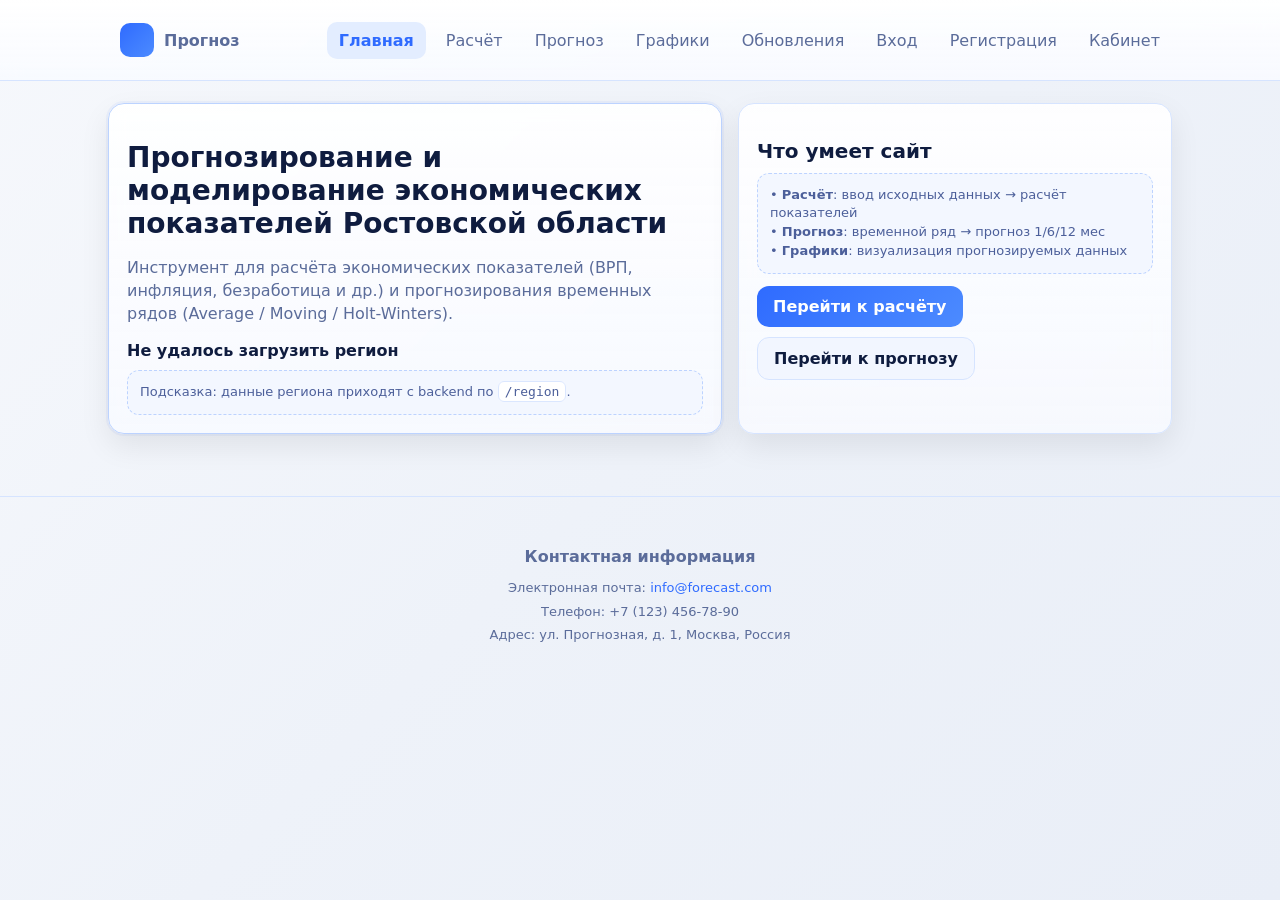
<file: frontend/index.html>
<!DOCTYPE html>
<html lang="ru">
<head>
  <meta charset="UTF-8" />
  <meta name="viewport" content="width=device-width, initial-scale=1.0"/>
  <title>Главная</title>
  <link rel="stylesheet" href="style.css">
</head>
<body>

<header>
  <div class="nav">
    <a class="brand" href="index.html">
      <span class="brand-badge"></span>
      <span>Прогноз</span>
    </a>

    <nav>
       <a href="index.html" id="nav-home">Главная</a>
      <a href="calc.html" id="nav-calc">Расчёт</a>
      <a href="forecast.html" id="nav-forecast">Прогноз</a>
      <a href="charts.html" id="nav-charts">Графики</a>
      <a href="updates.html" id="nav-updates">Обновления</a>
      <a href="login.html" id="nav-login">Вход</a>
      <a href="register.html" id="nav-register">Регистрация</a>
      <a href="account.html" id="nav-account">Кабинет</a>
    </nav>
  </div>
</header>
<script>
  const map={"index.html":"nav-home","calc.html":"nav-calc","forecast.html":"nav-forecast","charts.html":"nav-charts","updates.html":"nav-updates"};
  const file=location.pathname.split("/").pop()||"index.html";
  const id=map[file]; if(id) document.getElementById(id).classList.add("active");
</script>

<div class="container">
  <div class="grid">

    <div class="card glow span7">
      <h1>Прогнозирование и моделирование экономических показателей Ростовской области</h1>
      <p>Инструмент для расчёта экономических показателей (ВРП, инфляция, безработица и др.) и прогнозирования временных рядов (Average / Moving / Holt-Winters).</p>

      <div class="kpi" id="regionPills">
        <span class="pill"><strong>Загрузка региона…</strong></span>
      </div>

      <div class="hint" id="regionDesc">
        Подсказка: данные региона приходят с backend по <code>/region</code>.
      </div>
    </div>

    <div class="card span5">
      <h2>Что умеет сайт</h2>
      <div class="hint">
        • <strong>Расчёт</strong>: ввод исходных данных → расчёт показателей<br>
        • <strong>Прогноз</strong>: временной ряд → прогноз 1/6/12 мес<br>
        • <strong>Графики</strong>: визуализация прогнозируемых данных<br>
      </div>
      <div class="actions">
        <a class="btn" href="calc.html">Перейти к расчёту</a>
        <a class="btn secondary" href="forecast.html">Перейти к прогнозу</a>
      </div>
    </div>

  </div>
</div>

<!-- Footer Section with Contact Information -->
<footer>
  <div class="contact-info">
    <h3>Контактная информация</h3>
    <p>Электронная почта: <a href="mailto:info@forecast.com">info@forecast.com</a></p>
    <p>Телефон: +7 (123) 456-78-90</p>
    <p>Адрес: ул. Прогнозная, д. 1, Москва, Россия</p>
  </div>
</footer>

<script src="js/api.js"></script>
<script>
  (async () => {
    try{
      const region = await (await fetch("http://127.0.0.1:8000/region")).json();
      const pills = document.getElementById("regionPills");
      pills.innerHTML = `
        <span class="pill"><strong>Регион:</strong> ${region.name}</span>
        <span class="pill"><strong>Площадь:</strong> ${region.area_km2} км²</span>
        <span class="pill"><strong>Население:</strong> ${region.population}</span>
        ${region.vrp ? `<span class="pill"><strong>ВРП:</strong> ${region.vrp}</span>` : ``}
      `;
      document.getElementById("regionDesc").innerHTML =
        `<strong>Отрасли:</strong> ${(region.industries||[]).join(", ")}<br><br>${region.description || ""}`;
    }catch(e){
      document.getElementById("regionPills").innerHTML =
        `<span class="pill"><strong>Не удалось загрузить регион</strong></span>`;
    }
  })();
</script>

</body>
</html>
</file>
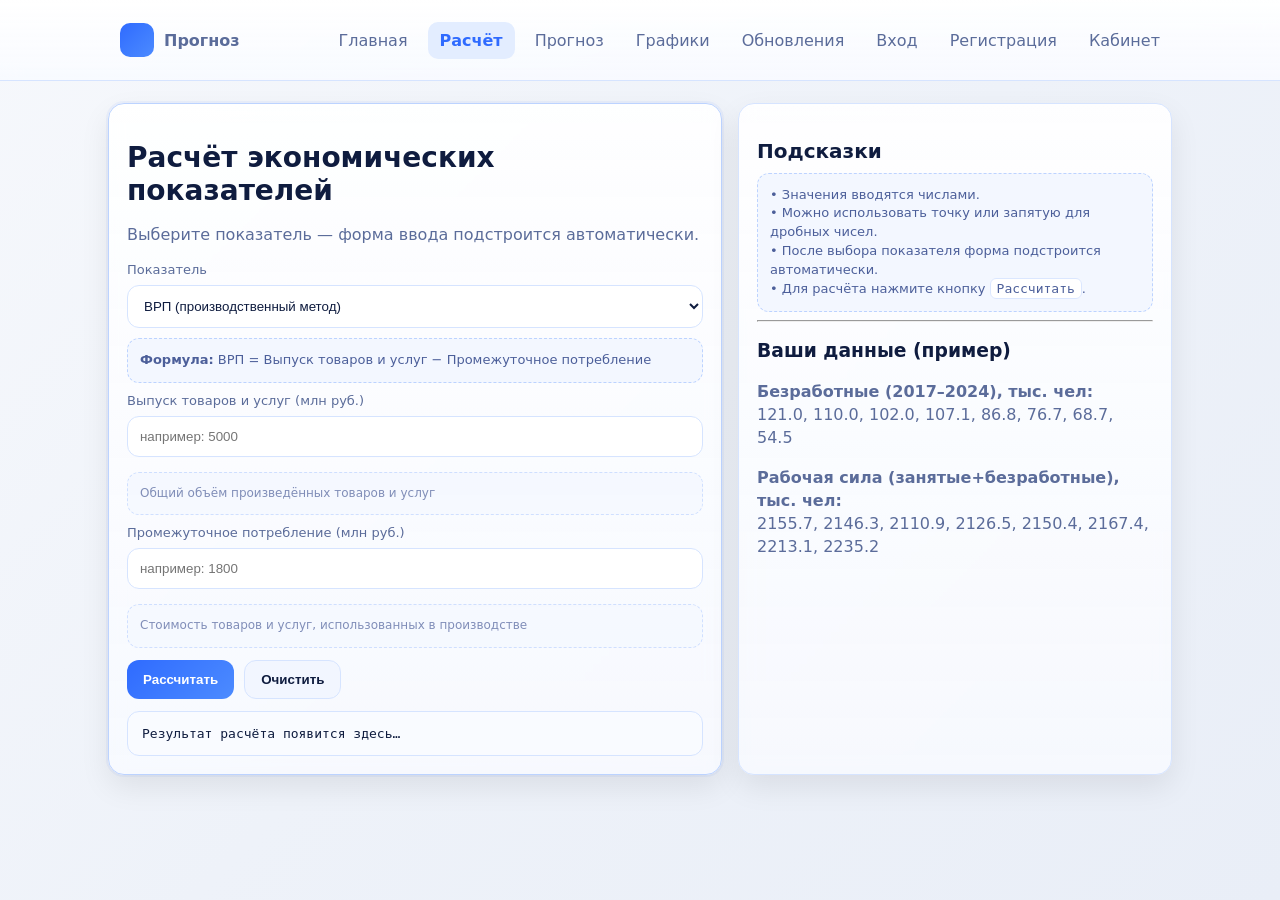
<file: frontend/calc.html>
<!DOCTYPE html>
<html lang="ru">
<head>
  <meta charset="UTF-8" />
  <meta name="viewport" content="width=device-width, initial-scale=1.0"/>
  <title>Расчёт показателей</title>
  <link rel="stylesheet" href="style.css">
</head>
<body>

<header>
  <div class="nav">
    <a class="brand" href="index.html">
      <span class="brand-badge"></span>
      <span>Прогноз</span>
    </a>

    <nav>
      <a href="index.html" id="nav-home">Главная</a>
      <a href="calc.html" id="nav-calc">Расчёт</a>
      <a href="forecast.html" id="nav-forecast">Прогноз</a>
      <a href="charts.html" id="nav-charts">Графики</a>
      <a href="updates.html" id="nav-updates">Обновления</a>
      <a href="login.html" id="nav-login">Вход</a>
      <a href="register.html" id="nav-register">Регистрация</a>
      <a href="account.html" id="nav-account">Кабинет</a>
    </nav>
  </div>
</header>

<script>
  const map={"index.html":"nav-home","calc.html":"nav-calc","forecast.html":"nav-forecast","charts.html":"nav-charts","updates.html":"nav-updates"};
  const file=location.pathname.split("/").pop()||"index.html";
  const id=map[file]; if(id) document.getElementById(id).classList.add("active");
</script>

<div class="container">
  <div class="grid">

    <div class="card glow span7">
      <h1>Расчёт экономических показателей</h1>
      <p>Выберите показатель — форма ввода подстроится автоматически.</p>

      <label>Показатель</label>
      <select id="indicator"></select>

      <div class="hint" id="formulaHint">Подсказка по формуле появится здесь…</div>

      <div id="dynamicFields"></div>

      <div class="actions">
        <button class="btn" onclick="runCalculation()">Рассчитать</button>
              <button class="btn secondary" type="button" onclick="clearFields()">Очистить</button>
      </div>

      <div id="result" class="out">Результат расчёта появится здесь…</div>
    </div>

    <div class="card span5">
      <h2>Подсказки</h2>
      <div class="hint" id="rightHint">
        • Значения вводятся числами (можно с точкой).<br>
        • Поддерживаются единицы измерения — просто смотри подпись поля.<br>
        • Для проверки безработицы используем: <code>Безработные / Рабочая сила × 100</code>.
      </div>

      <hr>

      <h3>Ваши данные (пример)</h3>
      <p><strong>Безработные (2017–2024), тыс. чел:</strong><br>
        121.0, 110.0, 102.0, 107.1, 86.8, 76.7, 68.7, 54.5
      </p>
      <p><strong>Рабочая сила (занятые+безработные), тыс. чел:</strong><br>
        2155.7, 2146.3, 2110.9, 2126.5, 2150.4, 2167.4, 2213.1, 2235.2
      </p>
    </div>

    

  </div>
</div>

<script src="js/api.js"></script>
<script src="js/calc.js"></script>
</body>
</html>
</file>
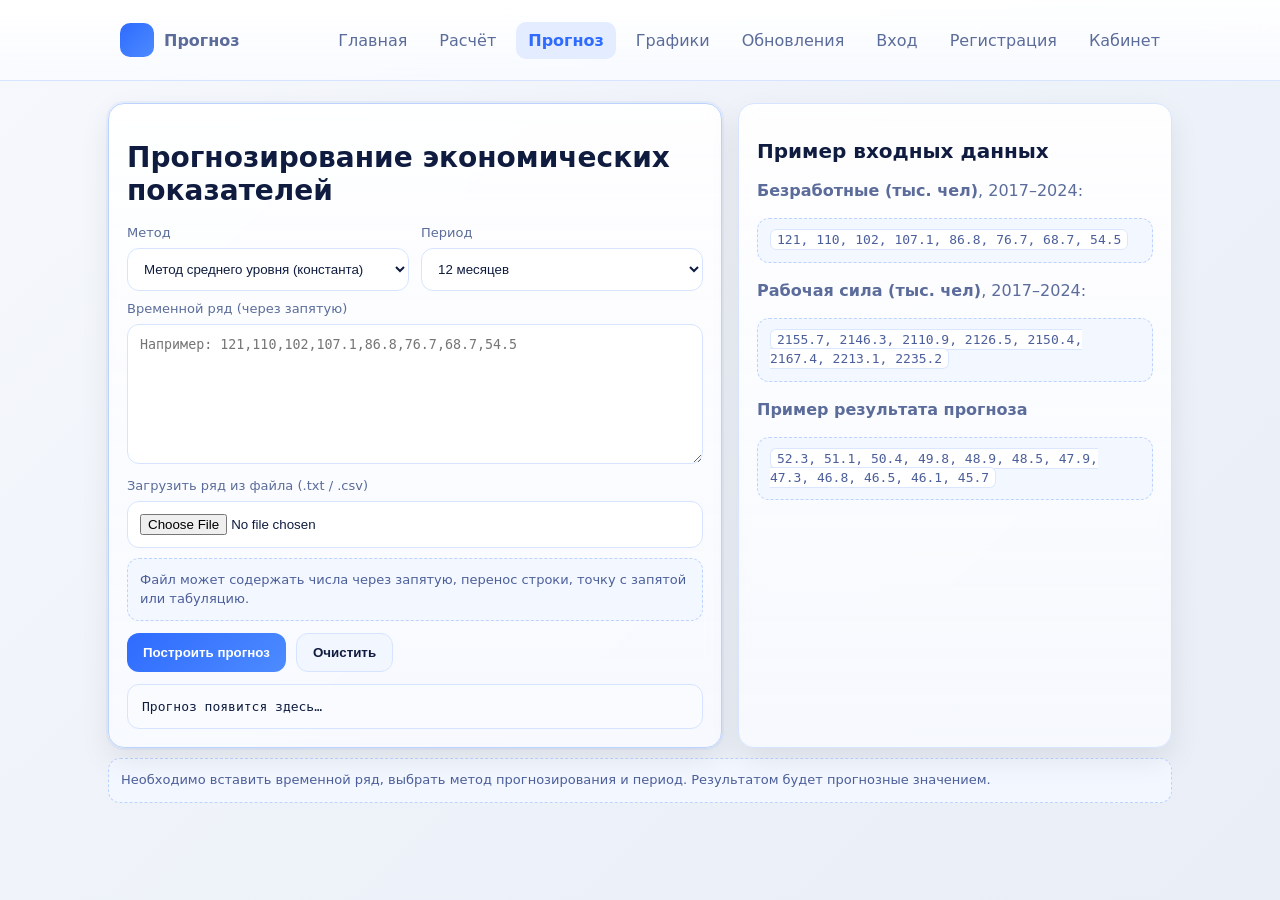
<file: frontend/forecast.html>
<!DOCTYPE html>
<html lang="ru">
<head>
  <meta charset="UTF-8" />
  <meta name="viewport" content="width=device-width, initial-scale=1.0"/>
  <title>Прогнозирование</title>
  <link rel="stylesheet" href="style.css">
</head>
<body>

<header>
  <div class="nav">
    <a class="brand" href="index.html">
      <span class="brand-badge"></span>
      <span>Прогноз</span>
    </a>

    <nav>
       <a href="index.html" id="nav-home">Главная</a>
      <a href="calc.html" id="nav-calc">Расчёт</a>
      <a href="forecast.html" id="nav-forecast">Прогноз</a>
      <a href="charts.html" id="nav-charts">Графики</a>
      <a href="updates.html" id="nav-updates">Обновления</a>
      <a href="login.html" id="nav-login">Вход</a>
      <a href="register.html" id="nav-register">Регистрация</a>
      <a href="account.html" id="nav-account">Кабинет</a>
    </nav>
  </div>
</header>

<script>
  const map={"index.html":"nav-home","calc.html":"nav-calc","forecast.html":"nav-forecast","charts.html":"nav-charts","updates.html":"nav-updates"};
  const file=location.pathname.split("/").pop()||"index.html";
  const id=map[file]; if(id) document.getElementById(id).classList.add("active");
</script>

<div class="container">
  <div class="grid">

    <div class="card glow span7">
      <h1>Прогнозирование экономических показателей</h1>
      

      <div class="row">
        <div>
          <label>Метод</label>
          <select id="method">
  <option value="average">Метод среднего уровня (константа)</option>
  <option value="moving">Скользящее среднее (константа)</option>
  <option value="holt">Holt-Winters / Holt (с трендом)</option>
  <option value="neural">Нейросеть MLP</option>
</select>
        </div>

        <div>
          <label>Период</label>
          <select id="horizon">
            <option value="1">1 месяц</option>
            <option value="6">6 месяцев</option>
            <option value="12" selected>12 месяцев</option>
          </select>
        </div>
      </div>

      <label>Временной ряд (через запятую)</label>
      <textarea id="fvalues" placeholder="Например: 121,110,102,107.1,86.8,76.7,68.7,54.5"></textarea>

   
      <label style="margin-top:10px;">Загрузить ряд из файла (.txt / .csv)</label>
      <input type="file" id="forecastFile" accept=".txt,.csv">
      <div class="hint">
        Файл может содержать числа через запятую, перенос строки, точку с запятой или табуляцию.
      </div>

      <div class="actions">
        <button class="btn" type="button" onclick="runForecast()">Построить прогноз</button>
        <button class="btn secondary" type="button" onclick="clearForecast()">Очистить</button>
      </div>

      <div id="fresult" class="out">Прогноз появится здесь…</div>
    </div>
    <div class="card span5">
      <h2>Пример входных данных</h2>
      <p><strong>Безработные (тыс. чел)</strong>, 2017–2024:</p>
      <div class="hint">
        <code>121, 110, 102, 107.1, 86.8, 76.7, 68.7, 54.5</code>
      </div>

      <p><strong>Рабочая сила (тыс. чел)</strong>, 2017–2024:</p>
      <div class="hint">
        <code>2155.7, 2146.3, 2110.9, 2126.5, 2150.4, 2167.4, 2213.1, 2235.2</code>
      </div>
      <p><strong>Пример результата прогноза</strong></p>
      <div class="hint">
        <code>52.3, 51.1, 50.4, 49.8, 48.9, 48.5, 47.9, 47.3, 46.8, 46.5, 46.1, 45.7</code>
      </div>
    </div>

  </div>
  <div class="hint">
       Необходимо вставить временной ряд, выбрать метод прогнозирования и период. Результатом будет прогнозные значением.
      </div>
</div>

<script src="js/api.js"></script>
<script src="js/forecast.js"></script>

<script>

  function clearForecast(){
    document.getElementById("fvalues").value = "";
    const out = document.getElementById("fresult");
    out.className = "out";
    out.textContent = "Прогноз появится здесь…";
    const file = document.getElementById("forecastFile");
    if (file) file.value = "";
  }
</script>

</body>
</html>
</file>
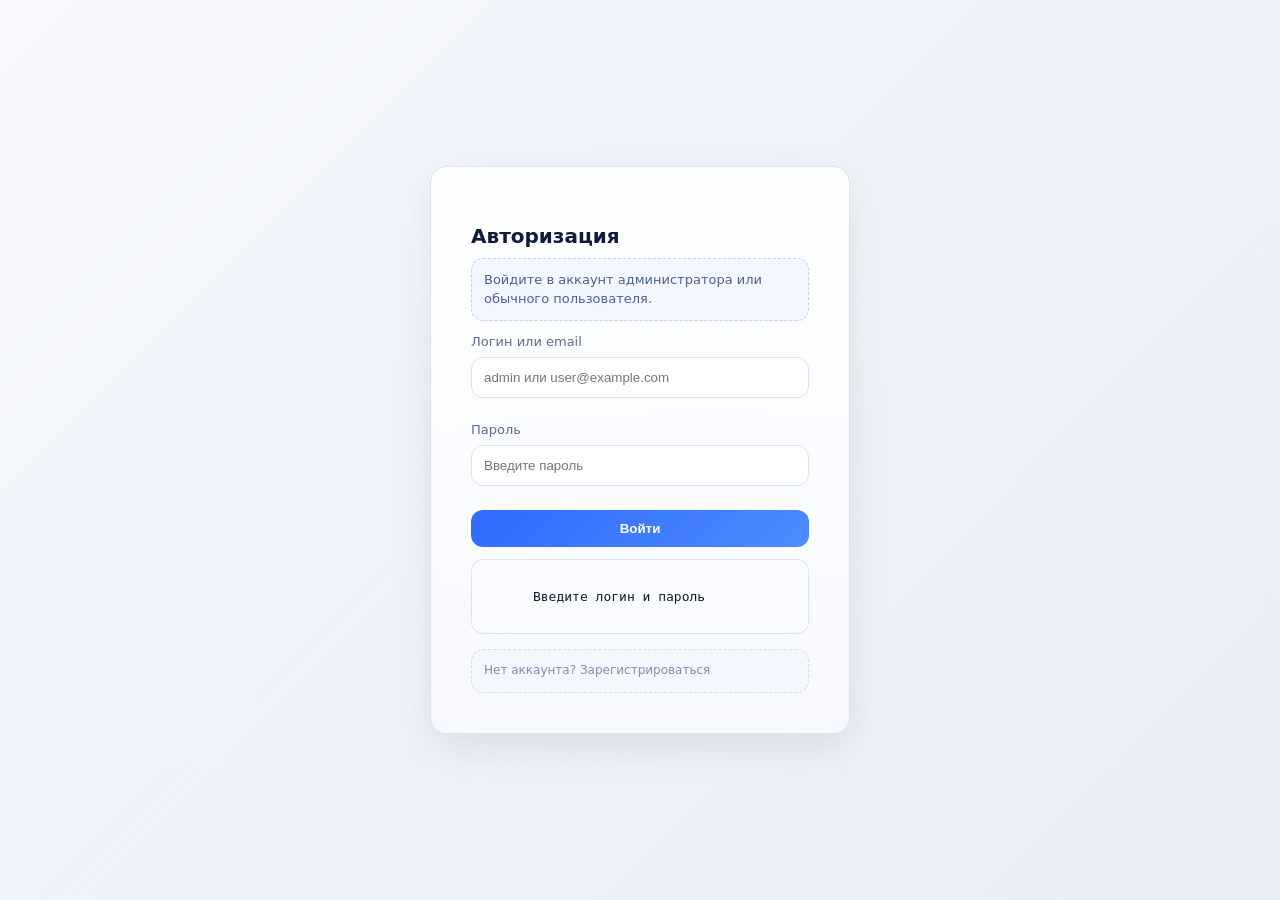
<file: frontend/login.html>
<!DOCTYPE html>
<html lang="ru">
<head>
  <meta charset="UTF-8">
  <meta name="viewport" content="width=device-width, initial-scale=1.0">
  <title>Авторизация</title>
  <link rel="stylesheet" href="./style.css">
</head>

<body class="login-page">

<div class="login-wrapper">
  <div class="login-card">

    <h2>Авторизация</h2>

    <p class="hint">
      Войдите в аккаунт администратора или обычного пользователя.
    </p>

    <label for="login">Логин или email</label>
    <input id="login" placeholder="admin или user@example.com">

    <label for="password">Пароль</label>
    <input id="password" type="password" placeholder="Введите пароль">

    <button class="btn btn-wide" id="btnLogin">
      Войти
    </button>

    <div id="loginStatus" class="out">
      Введите логин и пароль
    </div>

    <div class="hint small">
      Нет аккаунта? <a href="register.html">Зарегистрироваться</a>
    </div>

  </div>
</div>

<script src="./js/api.js"></script>
<script src="./js/login.js"></script>

</body>
</html>
</file>
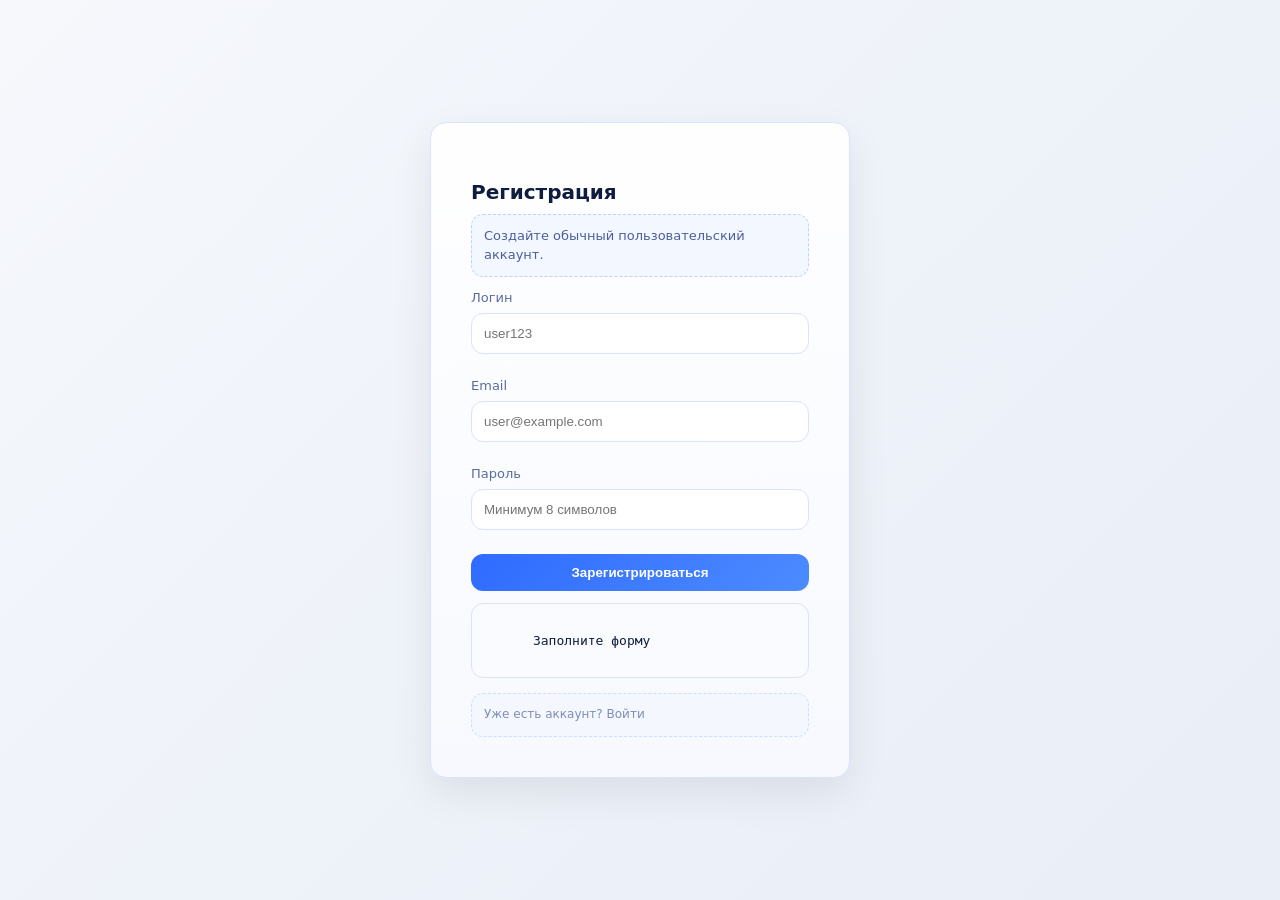
<file: frontend/register.html>
<!DOCTYPE html>
<html lang="ru">
<head>
  <meta charset="UTF-8">
  <meta name="viewport" content="width=device-width, initial-scale=1.0">
  <title>Регистрация</title>
  <link rel="stylesheet" href="style.css">
</head>

<body class="login-page">

<div class="login-wrapper">
  <div class="login-card">

    <h2>Регистрация</h2>

    <p class="hint">
      Создайте обычный пользовательский аккаунт.
    </p>

    <label>Логин</label>
    <input id="username" placeholder="user123">

    <label>Email</label>
    <input id="email" type="email" placeholder="user@example.com">

    <label>Пароль</label>
    <input id="password" type="password" placeholder="Минимум 8 символов">

    <button class="btn btn-wide" id="btnRegister">
      Зарегистрироваться
    </button>

    <div id="registerStatus" class="out">
      Заполните форму
    </div>

    <div class="hint small">
      Уже есть аккаунт? <a href="login.html">Войти</a>
    </div>

  </div>
</div>

<script src="js/api.js"></script>
<script src="js/register.js"></script>

</body>
</html>
</file>
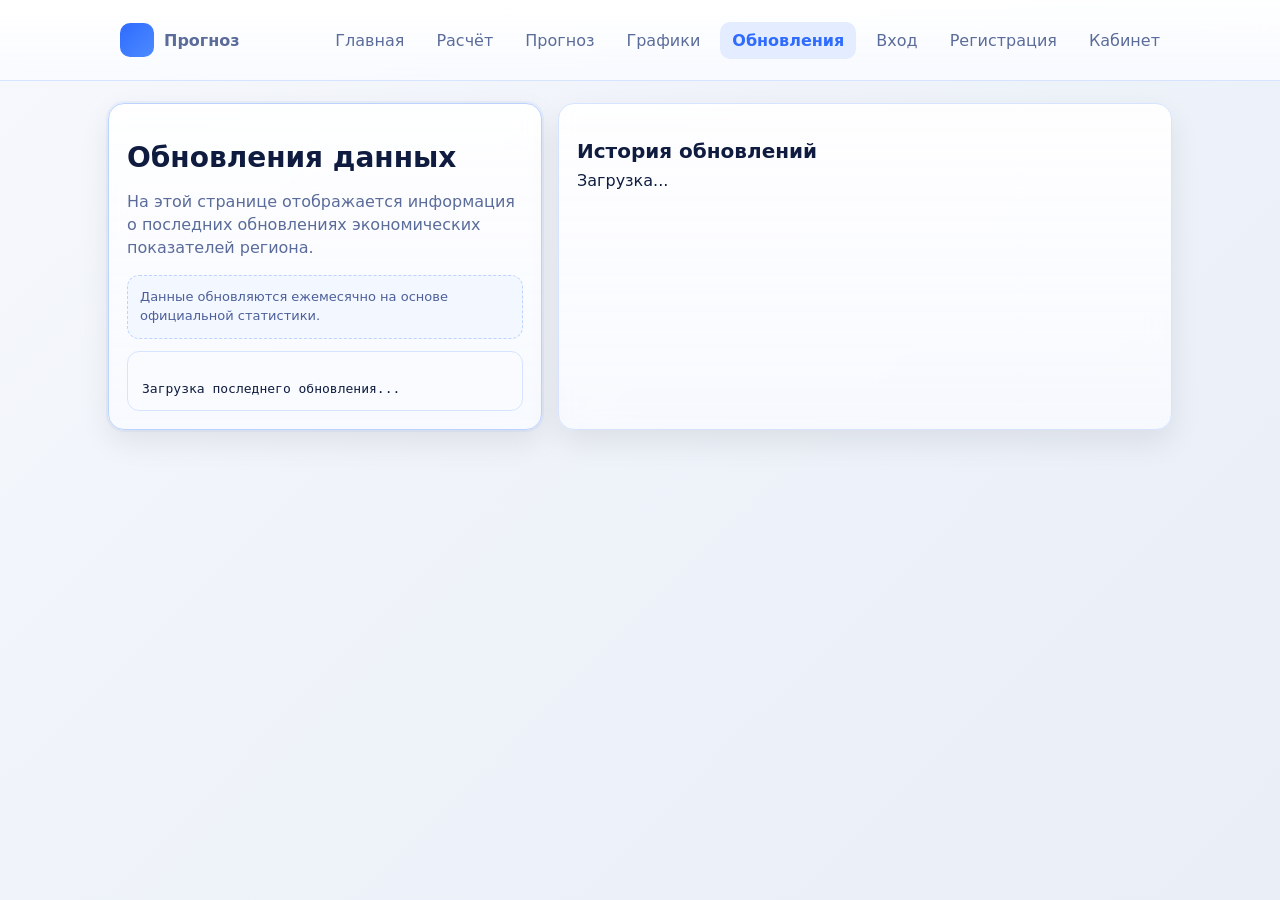
<file: frontend/updates.html>
<!DOCTYPE html>
<html lang="ru">
<head>
<meta charset="UTF-8" />
<meta name="viewport" content="width=device-width, initial-scale=1.0"/>
<title>Обновления</title>
<link rel="stylesheet" href="style.css">
</head>

<body>

<header>
  <div class="nav">
    <a class="brand" href="index.html">
      <span class="brand-badge"></span>
      <span>Прогноз</span>
    </a>

    <nav>
       <a href="index.html" id="nav-home">Главная</a>
      <a href="calc.html" id="nav-calc">Расчёт</a>
      <a href="forecast.html" id="nav-forecast">Прогноз</a>
      <a href="charts.html" id="nav-charts">Графики</a>
      <a href="updates.html" id="nav-updates">Обновления</a>
      <a href="login.html" id="nav-login">Вход</a>
      <a href="register.html" id="nav-register">Регистрация</a>
      <a href="account.html" id="nav-account">Кабинет</a>
    </nav>
  </div>
</header>

<script>
const map={
"index.html":"nav-home",
"calc.html":"nav-calc",
"forecast.html":"nav-forecast",
"charts.html":"nav-charts",
"updates.html":"nav-updates"
};

const file=location.pathname.split("/").pop()||"index.html";
const id=map[file];

if(id){
document.getElementById(id).classList.add("active");
}
</script>

<div class="container">
<div class="grid">

<div class="card glow span5">

<h1>Обновления данных</h1>

<p>
На этой странице отображается информация о последних обновлениях
экономических показателей региона.
</p>

<div class="hint">
Данные обновляются ежемесячно на основе официальной статистики.
</div>

<div id="lastUpdate" class="out">
Загрузка последнего обновления...
</div>

</div>


<div class="card span7">

<h2>История обновлений</h2>

<div id="updatesList">
Загрузка...
</div>

</div>

</div>
</div>

<script src="js/api.js"></script>

<script>

async function loadUpdates(){

const updates = await fetch(API_URL + "/updates")
.then(r => r.json())

const container = document.getElementById("updatesList")

container.innerHTML=""

updates.forEach(update =>{

const block=document.createElement("div")

block.className="card"

block.innerHTML=`
<h3>Обновление: ${update.date}</h3>

<p><b>Источник:</b> ${update.source}</p>

<p><b>Обновлены показатели:</b></p>

<ul>
${update.indicators.map(i=>`<li>${i}</li>`).join("")}
</ul>
`

container.appendChild(block)

})

}

async function loadLastUpdate(){

const update = await fetch(API_URL + "/updates/latest")
.then(r => r.json())

const el=document.getElementById("lastUpdate")

if(!update){
el.innerText="Нет данных"
return
}

el.innerText=
update.date +
" — обновлены: " +
update.indicators.join(", ")

}

loadUpdates()
loadLastUpdate()

</script>

</body>
</html>
</file>
<file: frontend/style.css>
:root{

--text:#0f1c3f;
--muted:#5b6c9a;

--blue:#2f6bff;
--blue2:#4c8bff;

--stroke:#d6e4ff;

--ok:#34c38f;
--warn:#f6c343;
--err:#ff5b6e;

--radius:16px;

--shadow:0 12px 30px rgba(0,0,0,.08);

}

*{
box-sizing:border-box;
}

html,body{
height:100%;
}

body{

margin:0;

font-family: ui-sans-serif, system-ui, -apple-system, Segoe UI, Roboto, Arial;

color:var(--text);

background:
linear-gradient(135deg,#f6f8fc,#eef2f9,#e9eef7);

overflow-x:hidden;

}

a{
color:inherit;
text-decoration:none;
}

header{

position:sticky;
top:0;

z-index:50;

background:
linear-gradient(
180deg,
rgba(255,255,255,.95),
rgba(248,250,255,.9)
);

backdrop-filter:blur(10px);

border-bottom:1px solid var(--stroke);

}

.nav{

max-width:1100px;
margin:0 auto;

padding:14px 18px;

display:flex;
align-items:center;
justify-content:space-between;

gap:14px;

}

.brand{

display:flex;
align-items:center;
gap:10px;

font-weight:700;

}

.brand-badge{

width:34px;
height:34px;

border-radius:10px;

background:linear-gradient(
135deg,
var(--blue),
var(--blue2)
);

}

nav{

display:flex;
flex-wrap:wrap;

gap:8px;

}

.nav a{

padding:9px 12px;

border-radius:10px;

color:var(--muted);

transition:.15s;

}

.nav a:hover{

background:#eef4ff;

color:var(--blue);

}

.nav a.active{

background:#e3edff;

color:var(--blue);

font-weight:600;

}

.container{

max-width:1100px;

margin:0 auto;

padding:22px 18px 44px;

}

.grid{

display:grid;

grid-template-columns: repeat(12,1fr);

gap:16px;

}

.card{

grid-column:span 12;

background:linear-gradient(
180deg,
rgba(255,255,255,.92),
rgba(248,250,255,.85)
);

border:1px solid var(--stroke);

border-radius:var(--radius);

padding:18px;

box-shadow:var(--shadow);

backdrop-filter:blur(8px);

}

.card.glow{

border-color:#bcd3ff;

box-shadow:
0 12px 30px rgba(0,0,0,.08),
0 0 0 2px rgba(47,107,255,.05);

}

h1{
font-size:28px;
margin-bottom:8px;
}

h2{
font-size:20px;
margin-bottom:8px;
}

p{
color:var(--muted);
line-height:1.45;
}

label{

display:block;

margin-top:10px;

font-size:13px;

color:var(--muted);

}

input,
select,
textarea{

width:100%;

margin-top:8px;

padding:12px;

border-radius:12px;

border:1px solid var(--stroke);

background:white;

color:var(--text);

}

textarea{

min-height:140px;

resize:vertical;

}

input:focus,
select:focus,
textarea:focus{

border-color:var(--blue);

box-shadow:0 0 0 3px rgba(47,107,255,.12);

}

.row{

display:grid;

grid-template-columns:1fr 1fr;

gap:12px;

}

.actions{

display:flex;

gap:10px;

flex-wrap:wrap;

margin-top:12px;

}

.btn{

width:auto;

padding:11px 16px;

border-radius:12px;

border:none;

background:linear-gradient(
135deg,
var(--blue),
var(--blue2)
);

color:white;

font-weight:600;

cursor:pointer;

transition:.15s;

}

.btn:hover{

transform:translateY(-1px);

box-shadow:0 4px 12px rgba(0,0,0,.15);

}

.btn.secondary{

background:#f2f6ff;

color:var(--text);

border:1px solid var(--stroke);

}

.btn.secondary:hover{

background:#e6efff;

}

.hint{

margin-top:10px;

padding:12px;

border-radius:12px;

border:1px dashed #bdd3ff;

background:#f3f7ff;

font-size:13px;

line-height:1.45;

color:#4c5f9a;

}

.hint code{

background:white;

padding:2px 6px;

border-radius:6px;

border:1px solid #dbe7ff;

}

.out{

margin-top:12px;

padding:14px;

border-radius:12px;

border:1px solid var(--stroke);

background:#f9fbff;

white-space:pre-wrap;

font-family:monospace;

}

.out.ok{

border-color:#bdeed9;

background:#f3fff9;

}

.out.err{

border-color:#ffd2d6;

background:#fff6f7;

}

.chartWrap{

height:420px;

border-radius:16px;

border:1px solid var(--stroke);

background:#f9fbff;

padding:12px;

}

.footer{

margin-top:18px;

padding-top:14px;

border-top:1px solid var(--stroke);

color:var(--muted);

font-size:13px;

display:flex;

justify-content:space-between;

flex-wrap:wrap;

}

/* LOGIN PAGE */

.login-page{

height:100vh;

display:flex;

align-items:center;

justify-content:center;

}

.login-wrapper{

width:100%;

max-width:420px;

}

.login-card{

background:linear-gradient(
180deg,
rgba(255,255,255,.95),
rgba(248,250,255,.9)
);

padding:40px;

border-radius:16px;

border:1px solid var(--stroke);

box-shadow:0 15px 40px rgba(0,0,0,.08);

}

.login-card input{

margin-bottom:14px;

}

.btn-wide{

width:100%;

margin-top:10px;

}

.small{

font-size:12px;

opacity:.7;

margin-top:15px;

}

@media (min-width:860px){

.span6{grid-column:span 6;}
.span7{grid-column:span 7;}
.span5{grid-column:span 5;}
.span4{grid-column:span 4;}
.span8{grid-column:span 8;}

}
footer {
  margin-top: 18px;
  padding-top: 14px;
  border-top: 1px solid var(--stroke);
  color: var(--muted);
  font-size: 13px;
  text-align: center; /* Центрирование текста */
}

footer .contact-info {
  margin: 0 auto;
  padding: 20px 0;
  max-width: 600px; /* Ограничиваем максимальную ширину */
}

footer h3 {
  margin-bottom: 12px;
  font-size: 16px; /* Сделаем заголовок футера немного крупнее */
}

footer p {
  margin: 4px 0;
  line-height: 1.5;
}

footer a {
  color: var(--blue);
}

footer a:hover {
  text-decoration: underline;
}
</file>
